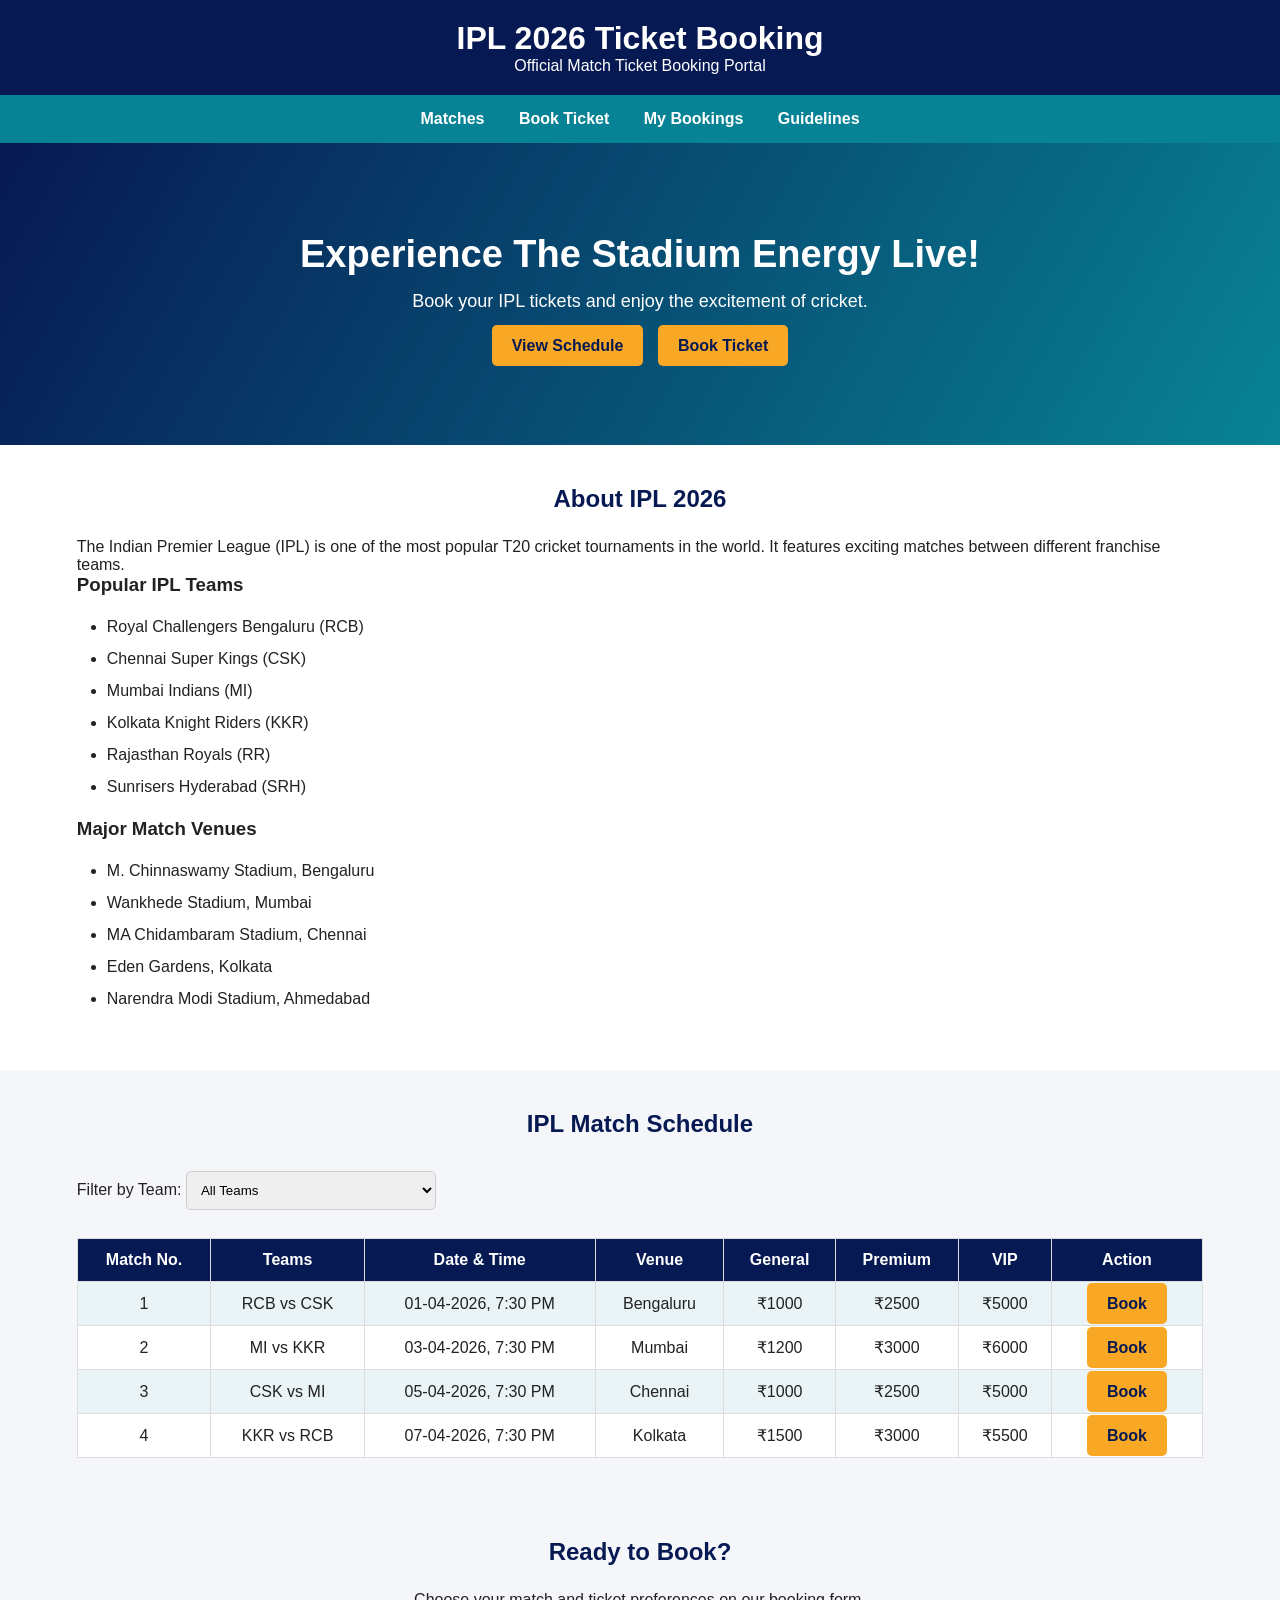
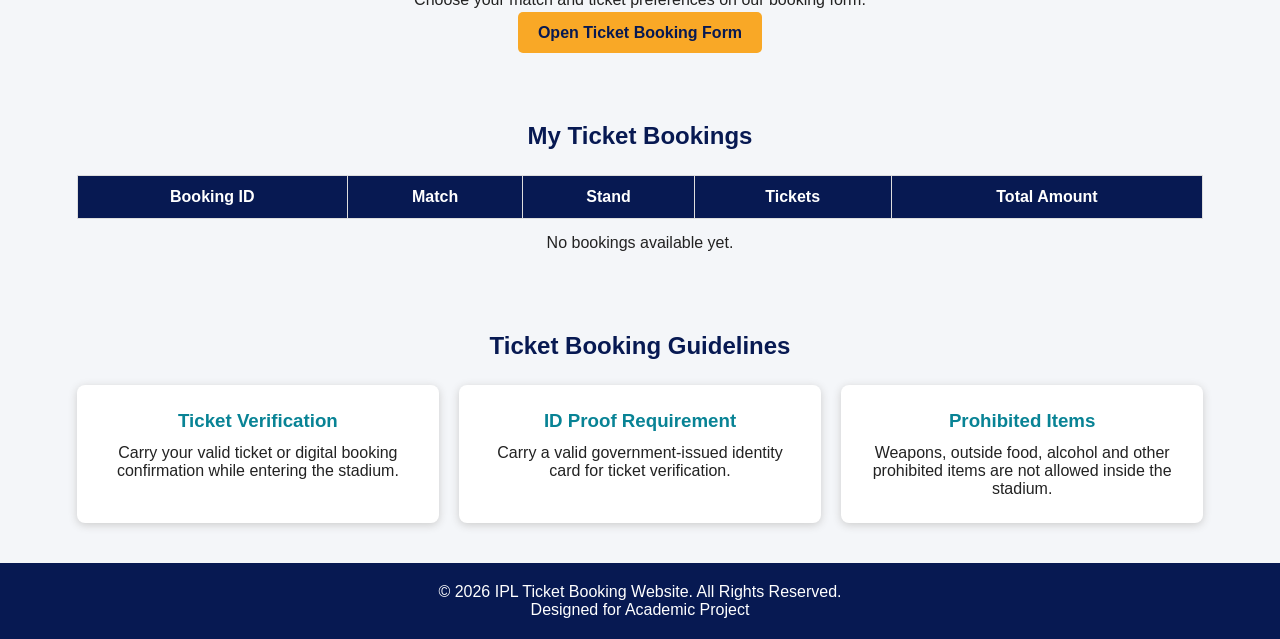
<file: index.html>
<!doctype html>
<html lang="en">
  <head>
    <meta charset="UTF-8" />
    <meta name="viewport" content="width=device-width, initial-scale=1.0" />
    <title>IPL 2026 Ticket Booking</title>

    <style>
      * {
        margin: 0;
        padding: 0;
        box-sizing: border-box;
        font-family: Arial, sans-serif;
      }

      html {
        scroll-behavior: smooth;
      }

      body {
        background-color: #f4f6f9;
        color: #222;
      }

      header {
        background-color: #071952;
        color: white;
        padding: 20px;
        text-align: center;
      }

      nav {
        background-color: #088395;
        padding: 15px;
        text-align: center;
      }

      nav a {
        color: white;
        text-decoration: none;
        margin: 15px;
        font-weight: bold;
      }

      .hero {
        background: linear-gradient(120deg, #071952, #088395);
        color: white;
        text-align: center;
        padding: 90px 20px;
      }

      .hero h1 {
        font-size: 38px;
        margin-bottom: 15px;
      }

      .hero p {
        font-size: 18px;
        margin-bottom: 25px;
      }

      button,
      .btn {
        background-color: #f9a826;
        color: #071952;
        border: none;
        padding: 12px 20px;
        margin: 5px;
        border-radius: 5px;
        cursor: pointer;
        text-decoration: none;
        font-weight: bold;
      }

      section {
        padding: 40px 6%;
      }

      h2 {
        text-align: center;
        margin-bottom: 25px;
        color: #071952;
      }

      .about {
        background-color: white;
      }

      .about ul {
        margin: 15px 30px;
        line-height: 2;
      }

      table {
        width: 100%;
        border-collapse: collapse;
        background-color: white;
        margin-top: 20px;
      }

      th,
      td {
        border: 1px solid #ddd;
        padding: 12px;
        text-align: center;
      }

      th {
        background-color: #071952;
        color: white;
      }

      tr:nth-child(even) {
        background-color: #eaf3f5;
      }

      select,
      input {
        padding: 10px;
        margin: 8px 0;
        width: 100%;
        border: 1px solid #ccc;
        border-radius: 5px;
      }

      .filter {
        max-width: 250px;
      }

      .booking-container {
        display: flex;
        gap: 25px;
        flex-wrap: wrap;
      }

      .booking-form,
      .summary {
        background-color: white;
        padding: 25px;
        border-radius: 10px;
        flex: 1;
        min-width: 280px;
        box-shadow: 0 2px 8px #ccc;
      }

      .summary p {
        margin: 15px 0;
      }

      .guideline-container {
        display: flex;
        gap: 20px;
        flex-wrap: wrap;
      }

      .card {
        background-color: white;
        padding: 25px;
        border-radius: 8px;
        flex: 1;
        min-width: 220px;
        text-align: center;
        box-shadow: 0 2px 8px #ccc;
      }

      .card h3 {
        color: #088395;
        margin-bottom: 12px;
      }

      footer {
        background-color: #071952;
        color: white;
        text-align: center;
        padding: 20px;
      }

      @media (max-width: 768px) {
        nav a {
          display: inline-block;
          margin: 8px;
        }

        .hero h1 {
          font-size: 28px;
        }

        table {
          font-size: 12px;
        }

        th,
        td {
          padding: 7px;
        }
      }

      .toast {
        position: fixed;
        z-index: 1100;
        bottom: 24px;
        left: 50%;
        max-width: calc(100vw - 32px);
        padding: 14px 20px;
        transform: translateX(-50%);
        border-radius: 6px;
        color: white;
        box-shadow: 0 3px 12px rgba(0, 0, 0, 0.2);
      }

      .toast[hidden] {
        display: none;
      }

      .toast--success {
        background-color: #155724;
      }

      .toast--error {
        background-color: #721c24;
      }

      .toast--info {
        background-color: #0c5460;
      }
    </style>
    <script src="app.js" defer></script>
  </head>

  <body>
    <!-- Header -->
    <header>
      <h1>IPL 2026 Ticket Booking</h1>
      <p>Official Match Ticket Booking Portal</p>
    </header>

    <!-- Navigation Bar -->
    <nav>
      <a href="#matches">Matches</a>
      <a href="booking.html#ticket-booking-form">Book Ticket</a>
      <a href="#mybookings">My Bookings</a>
      <a href="#guidelines">Guidelines</a>
    </nav>

    <!-- Hero Section -->
    <section class="hero">
      <h1>Experience The Stadium Energy Live!</h1>
      <p>Book your IPL tickets and enjoy the excitement of cricket.</p>

      <a href="#matches" class="btn">View Schedule</a>
      <a href="booking.html#ticket-booking-form" class="btn">Book Ticket</a>
    </section>

    <!-- About IPL Section -->
    <section class="about">
      <h2>About IPL 2026</h2>

      <p>
        The Indian Premier League (IPL) is one of the most popular T20 cricket
        tournaments in the world. It features exciting matches between different
        franchise teams.
      </p>

      <h3>Popular IPL Teams</h3>

      <ul>
        <li>Royal Challengers Bengaluru (RCB)</li>
        <li>Chennai Super Kings (CSK)</li>
        <li>Mumbai Indians (MI)</li>
        <li>Kolkata Knight Riders (KKR)</li>
        <li>Rajasthan Royals (RR)</li>
        <li>Sunrisers Hyderabad (SRH)</li>
      </ul>

      <h3>Major Match Venues</h3>

      <ul>
        <li>M. Chinnaswamy Stadium, Bengaluru</li>
        <li>Wankhede Stadium, Mumbai</li>
        <li>MA Chidambaram Stadium, Chennai</li>
        <li>Eden Gardens, Kolkata</li>
        <li>Narendra Modi Stadium, Ahmedabad</li>
      </ul>
    </section>

    <!-- Match Schedule -->
    <section id="matches">
      <h2>IPL Match Schedule</h2>

      <label>Filter by Team:</label>

      <select class="filter" id="teamFilter" onchange="filterMatches()">
        <option value="all">All Teams</option>
        <option value="RCB">RCB</option>
        <option value="CSK">CSK</option>
        <option value="MI">MI</option>
        <option value="KKR">KKR</option>
      </select>

      <table id="matchTable">
        <tr>
          <th>Match No.</th>
          <th>Teams</th>
          <th>Date & Time</th>
          <th>Venue</th>
          <th>General</th>
          <th>Premium</th>
          <th>VIP</th>
          <th>Action</th>
        </tr>

        <tr>
          <td>1</td>
          <td>RCB vs CSK</td>
          <td>01-04-2026, 7:30 PM</td>
          <td>Bengaluru</td>
          <td>₹1000</td>
          <td>₹2500</td>
          <td>₹5000</td>
          <td><a href="booking.html?match=1#ticket-booking-form" class="btn">Book</a></td>
        </tr>

        <tr>
          <td>2</td>
          <td>MI vs KKR</td>
          <td>03-04-2026, 7:30 PM</td>
          <td>Mumbai</td>
          <td>₹1200</td>
          <td>₹3000</td>
          <td>₹6000</td>
          <td><a href="booking.html?match=2#ticket-booking-form" class="btn">Book</a></td>
        </tr>

        <tr>
          <td>3</td>
          <td>CSK vs MI</td>
          <td>05-04-2026, 7:30 PM</td>
          <td>Chennai</td>
          <td>₹1000</td>
          <td>₹2500</td>
          <td>₹5000</td>
          <td><a href="booking.html?match=3#ticket-booking-form" class="btn">Book</a></td>
        </tr>

        <tr>
          <td>4</td>
          <td>KKR vs RCB</td>
          <td>07-04-2026, 7:30 PM</td>
          <td>Kolkata</td>
          <td>₹1500</td>
          <td>₹3000</td>
          <td>₹5500</td>
          <td><a href="booking.html?match=4#ticket-booking-form" class="btn">Book</a></td>
        </tr>
      </table>
    </section>

    <!-- Ticket Booking -->
    <section id="booking">
      <h2>Ready to Book?</h2>
      <p style="text-align: center">
        Choose your match and ticket preferences on our booking form.
      </p>
      <p style="text-align: center; margin-top: 15px">
        <a href="booking.html#ticket-booking-form" class="btn">Open Ticket Booking Form</a>
      </p>
    </section>

    <!-- My Bookings -->
    <section id="mybookings">
      <h2>My Ticket Bookings</h2>

      <table>
        <tr>
          <th>Booking ID</th>
          <th>Match</th>
          <th>Stand</th>
          <th>Tickets</th>
          <th>Total Amount</th>
        </tr>
      </table>

      <p style="text-align: center; margin-top: 15px">
        No bookings available yet.
      </p>
    </section>

    <!-- Guidelines -->
    <section id="guidelines">
      <h2>Ticket Booking Guidelines</h2>

      <div class="guideline-container">
        <div class="card">
          <h3>Ticket Verification</h3>
          <p>
            Carry your valid ticket or digital booking confirmation while
            entering the stadium.
          </p>
        </div>

        <div class="card">
          <h3>ID Proof Requirement</h3>
          <p>
            Carry a valid government-issued identity card for ticket
            verification.
          </p>
        </div>

        <div class="card">
          <h3>Prohibited Items</h3>
          <p>
            Weapons, outside food, alcohol and other prohibited items are not
            allowed inside the stadium.
          </p>
        </div>
      </div>
    </section>

    <!-- Footer -->
    <footer>
      <p>&copy; 2026 IPL Ticket Booking Website. All Rights Reserved.</p>
      <p>Designed for Academic Project</p>
    </footer>

    <!-- JavaScript -->
    <script>
      function filterMatches() {
        let filter = document.getElementById("teamFilter").value;

        let table = document.getElementById("matchTable");

        let rows = table.getElementsByTagName("tr");

        for (let i = 1; i < rows.length; i++) {
          let teams = rows[i].getElementsByTagName("td")[1].innerText;

          if (filter === "all" || teams.includes(filter)) {
            rows[i].style.display = "";
          } else {
            rows[i].style.display = "none";
          }
        }
      }
    </script>
  </body>
</html>
</file>
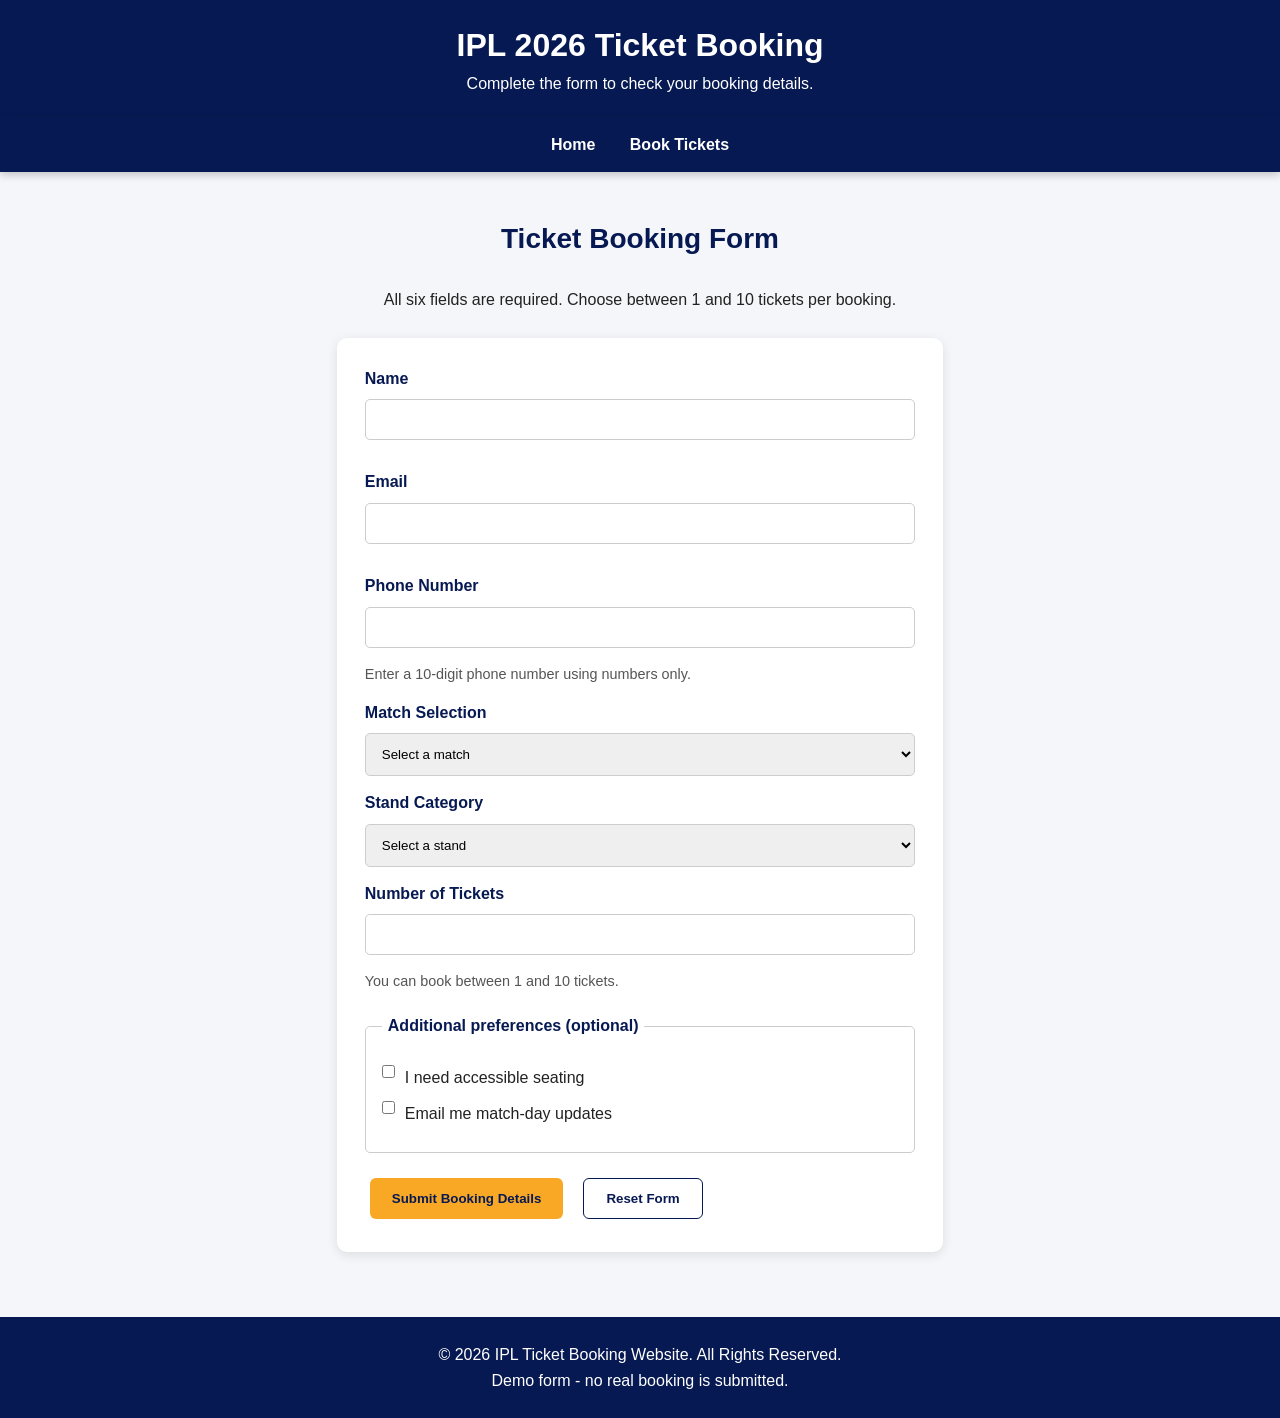
<file: booking.html>
<!doctype html>
<html lang="en">
  <head>
    <meta charset="UTF-8" />
    <meta name="viewport" content="width=device-width, initial-scale=1.0" />
    <title>Book IPL Tickets</title>
    <link rel="stylesheet" href="styles.css" />
    <script src="app.js" defer></script>
  </head>

  <body>
    <header>
      <h1>IPL 2026 Ticket Booking</h1>
      <p>Complete the form to check your booking details.</p>
    </header>

    <nav aria-label="Main navigation">
      <a href="index.html">Home</a>
      <a href="#ticket-booking-form" aria-current="page">Book Tickets</a>
    </nav>

    <main>
      <section class="booking-page">
        <div class="booking-intro">
          <h2>Ticket Booking Form</h2>
          <p>
            All six fields are required. Choose between 1 and 10
            tickets per booking.
          </p>
        </div>

        <form class="ticket-form" id="ticket-booking-form" method="post">
          <div class="form-field">
            <label for="customer-name">Name</label>
            <input
              type="text"
              id="customer-name"
              name="name"
              autocomplete="name"
              minlength="2"
              maxlength="60"
              required
            />
          </div>

          <div class="form-field">
            <label for="customer-email">Email</label>
            <input
              type="email"
              id="customer-email"
              name="email"
              autocomplete="email"
              maxlength="254"
              required
            />
          </div>

          <div class="form-field">
            <label for="customer-phone">Phone Number</label>
            <input
              type="tel"
              id="customer-phone"
              name="phone"
              autocomplete="tel"
              inputmode="numeric"
              pattern="[0-9]{10}"
              minlength="10"
              maxlength="10"
              aria-describedby="phone-help"
              required
            />
            <small class="form-help" id="phone-help">
              Enter a 10-digit phone number using numbers only.
            </small>
          </div>

          <div class="form-field">
            <label for="match">Match Selection</label>
            <select id="match" name="match" required>
              <option value="">Select a match</option>
              <option value="1">RCB vs CSK - Bengaluru</option>
              <option value="2">MI vs KKR - Mumbai</option>
              <option value="3">CSK vs MI - Chennai</option>
              <option value="4">KKR vs RCB - Kolkata</option>
            </select>
          </div>

          <div class="form-field">
            <label for="stand">Stand Category</label>
            <select id="stand" name="stand" required>
              <option value="">Select a stand</option>
              <option value="general">General</option>
              <option value="premium">Premium</option>
              <option value="vip">VIP</option>
            </select>
          </div>

          <div class="form-field">
            <label for="ticket-count">Number of Tickets</label>
            <input
              type="number"
              id="ticket-count"
              name="tickets"
              min="1"
              max="10"
              step="1"
              aria-describedby="ticket-help"
              required
            />
            <small class="form-help" id="ticket-help">
              You can book between 1 and 10 tickets.
            </small>
          </div>

          <fieldset>
            <legend>Additional preferences (optional)</legend>
            <div class="choice">
              <input
                type="checkbox"
                id="accessible-seating"
                name="accessible-seating"
                value="yes"
              />
              <label for="accessible-seating">I need accessible seating</label>
            </div>
            <div class="choice">
              <input
                type="checkbox"
                id="match-updates"
                name="match-updates"
                value="yes"
              />
              <label for="match-updates">Email me match-day updates</label>
            </div>
          </fieldset>

          <div class="form-actions">
            <button type="submit">Submit Booking Details</button>
            <button type="reset">Reset Form</button>
          </div>

        </form>
      </section>
    </main>

    <footer>
      <p>&copy; 2026 IPL Ticket Booking Website. All Rights Reserved.</p>
      <p>Demo form - no real booking is submitted.</p>
    </footer>
  </body>
</html>
</file>
<file: styles.css>
/* CSS Variables */
:root {
    --primary: #071952;
    --secondary: #088395;
    --accent: #f9a826;
    --background: #f4f6f9;
    --text: #222222;
    --white: #ffffff;
}

/* Universal Styling */
* {
    margin: 0;
    padding: 0;
    box-sizing: border-box;
    font-family: Arial, sans-serif;
}

html {
    scroll-behavior: smooth;
}

body {
    background-color: var(--background);
    color: var(--text);
    line-height: 1.6;
}

/* Header */
header {
    background-color: var(--primary);
    color: var(--white);
    text-align: center;
    padding: 20px;
}

/* Navigation Bar */
nav {
    background-color: var(--primary);
    padding: 15px;
    text-align: center;
    position: sticky;
    top: 0;
    z-index: 1000;
    box-shadow: 0 3px 8px rgba(0,0,0,0.2);
}

nav a {
    color: var(--white);
    text-decoration: none;
    margin: 15px;
    font-weight: bold;
    transition: 0.3s;
}

nav a:hover {
    color: var(--accent);
}

/* Hero Section */
.hero {
    background: linear-gradient(
        120deg,
        var(--primary),
        var(--secondary)
    );
    color: var(--white);
    text-align: center;
    padding: 100px 20px;
}

.hero h1 {
    font-size: 40px;
    margin-bottom: 15px;
}

.hero p {
    font-size: 18px;
    margin-bottom: 25px;
}

/* Buttons */
button, .btn {
    background-color: var(--accent);
    color: var(--primary);
    border: none;
    padding: 12px 22px;
    margin: 5px;
    border-radius: 6px;
    cursor: pointer;
    text-decoration: none;
    font-weight: bold;
    display: inline-block;
    transition: 0.3s;
}

button:hover, .btn:hover {
    background-color: var(--white);
    transform: translateY(-2px);
}

/* Sections */
section {
    padding: 45px 6%;
}

h2 {
    text-align: center;
    color: var(--primary);
    margin-bottom: 25px;
    font-size: 28px;
}

/* About Section */
.about {
    background-color: var(--white);
}

.about h3 {
    color: var(--secondary);
    margin-top: 20px;
}

.about ul {
    margin: 10px 30px;
}

/* Match Schedule Table */
table {
    width: 100%;
    border-collapse: collapse;
    background-color: var(--white);
    margin-top: 20px;
    box-shadow: 0 3px 10px rgba(0,0,0,0.1);
}

th, td {
    border: 1px solid #dddddd;
    padding: 13px;
    text-align: center;
}

th {
    background-color: var(--primary);
    color: var(--white);
}

tr:nth-child(even) {
    background-color: #eaf3f5;
}

tr:hover {
    background-color: #fff0d1;
}

/* Team Filter */
.filter {
    padding: 10px;
    width: 200px;
    border: 1px solid #cccccc;
    border-radius: 5px;
}

/* Booking Section */
.booking-container {
    display: flex;
    gap: 25px;
    flex-wrap: wrap;
}

.booking-form, .summary {
    background-color: var(--white);
    padding: 25px;
    border-radius: 10px;
    flex: 1;
    min-width: 280px;
    box-shadow: 0 3px 12px rgba(0,0,0,0.1);
}

.booking-form h3, .summary h3 {
    color: var(--primary);
    margin-bottom: 15px;
}

/* Form Elements */
input:not([type="checkbox"]):not([type="radio"]), select {
    width: 100%;
    padding: 12px;
    margin: 8px 0 15px;
    border: 1px solid #cccccc;
    border-radius: 5px;
    outline: none;
}

input:focus, select:focus {
    border-color: var(--secondary);
}

input[type="checkbox"], input[type="radio"] {
    width: auto;
    margin: 0;
    accent-color: var(--secondary);
}

.booking-page {
    max-width: 760px;
    margin: 0 auto;
}

.booking-intro {
    max-width: 650px;
    margin: 0 auto 25px;
    text-align: center;
}

.ticket-form {
    padding: 28px;
    background-color: var(--white);
    border-radius: 10px;
    box-shadow: 0 3px 12px rgba(0,0,0,0.1);
    scroll-margin-top: 85px;
}

.form-field {
    margin-bottom: 14px;
}

.form-field > label {
    display: block;
    color: var(--primary);
    font-weight: bold;
}

.form-field input, .form-field select {
    margin-bottom: 0;
}

.form-help {
    display: block;
    color: #555555;
    font-size: 0.9rem;
}

.ticket-form fieldset {
    margin: 20px 0;
    padding: 16px;
    border: 1px solid #cccccc;
    border-radius: 5px;
}

.ticket-form legend {
    padding: 0 6px;
    color: var(--primary);
    font-weight: bold;
}

.choice {
    display: flex;
    align-items: flex-start;
    gap: 10px;
    margin: 10px 0;
}

.choice label {
    cursor: pointer;
}

.form-actions {
    display: flex;
    flex-wrap: wrap;
    gap: 10px;
}

.form-actions button[type="reset"] {
    background-color: var(--white);
    border: 1px solid var(--primary);
}

.toast {
    position: fixed;
    z-index: 1100;
    bottom: 24px;
    left: 50%;
    max-width: calc(100vw - 32px);
    padding: 14px 20px;
    transform: translateX(-50%);
    border-radius: 6px;
    color: var(--white);
    box-shadow: 0 3px 12px rgba(0,0,0,0.2);
}

.toast[hidden] {
    display: none;
}

.toast--success {
    background-color: #155724;
}

.toast--error {
    background-color: #721c24;
}

.toast--info {
    background-color: #0c5460;
}

/* Booking Summary */
.summary p {
    margin: 15px 0;
}

.summary h3 {
    color: var(--secondary);
}

/* Guidelines Cards */
.guideline-container {
    display: flex;
    gap: 20px;
    flex-wrap: wrap;
}

.card {
    background-color: var(--white);
    padding: 25px;
    border-radius: 10px;
    flex: 1;
    min-width: 220px;
    text-align: center;
    box-shadow: 0 3px 10px rgba(0,0,0,0.1);
    transition: 0.3s;
}

.card:hover {
    transform: translateY(-5px);
}

.card h3 {
    color: var(--secondary);
    margin-bottom: 12px;
}

/* My Bookings */
#mybookings {
    background-color: var(--white);
}

/* Footer */
footer {
    background-color: var(--primary);
    color: var(--white);
    text-align: center;
    padding: 25px;
    margin-top: 20px;
}

/* Responsive Design */
@media (max-width: 768px) {

    nav a {
        display: inline-block;
        margin: 8px;
    }

    .hero h1 {
        font-size: 28px;
    }

    .booking-container {
        flex-direction: column;
    }

    .guideline-container {
        flex-direction: column;
    }

    table {
        font-size: 12px;
    }

    th, td {
        padding: 7px;
    }

    section {
        padding: 30px 4%;
    }
}
</file>
